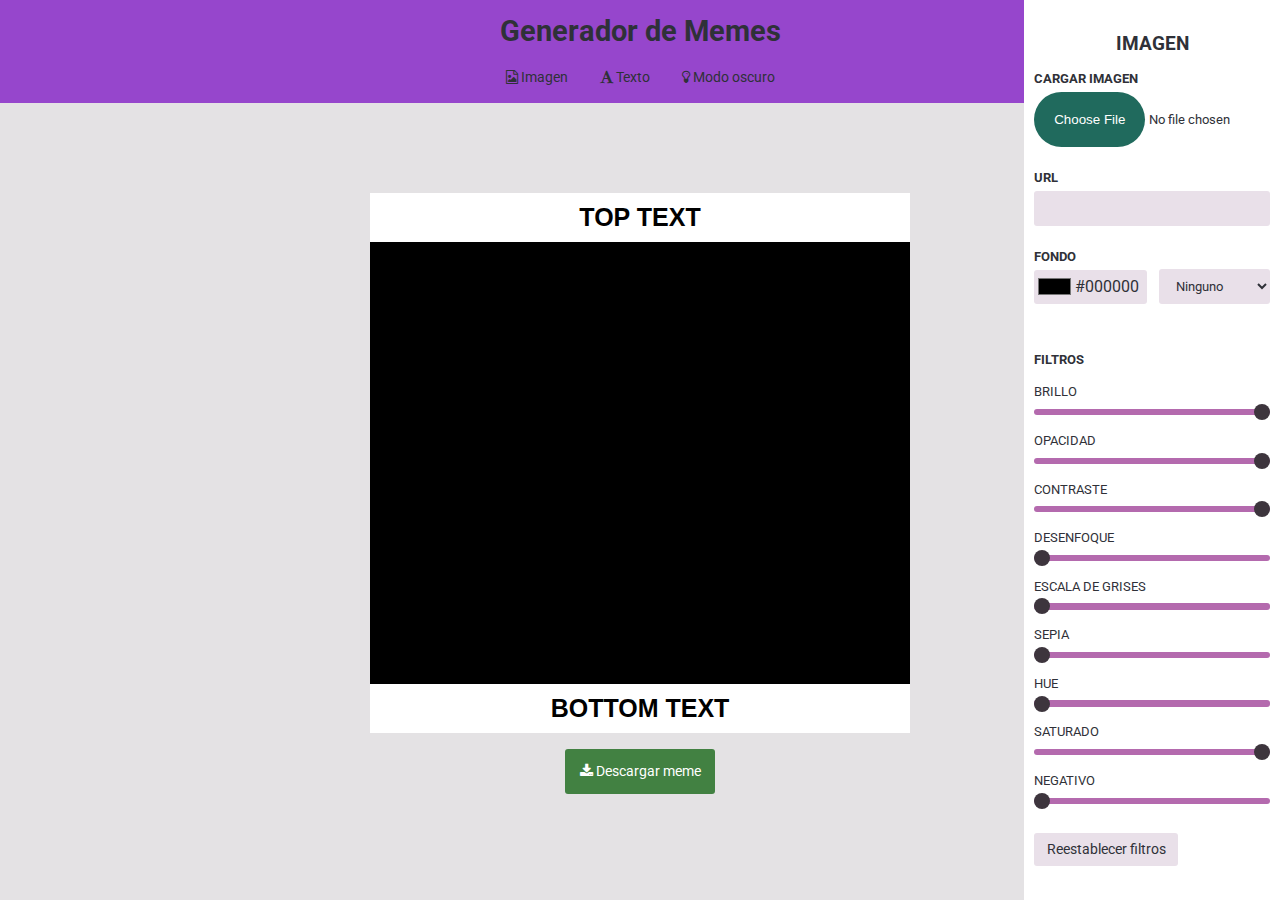
<file: Desktop/alternative generador/index.html>
<!DOCTYPE html>
<html lang="en">
<head>
    <meta charset="UTF-8">
    <meta http-equiv="X-UA-Compatible" content="IE=edge">
    <meta name="viewport" content="width=device-width, initial-scale=1.0">
    <link rel="stylesheet" href="https://cdnjs.cloudflare.com/ajax/libs/font-awesome/4.7.0/css/font-awesome.min.css">
    <title>Generador de memes</title>
    <link rel="stylesheet" href="style.css">
</head>
<body>
    <div class="mainPanel zIndex1">
        <header>
            <div class="header">
                <h1>Generador de Memes</h1>
                <div class="buttons">
                    <button class="button" id="image"><i class="fa fa-file-image-o" aria-hidden="true"></i>  Imagen</button>
                    <button class="button" id="text"><i class="fa fa-font" aria-hidden="true"></i>  Texto</button>
                    <button class="button" id="switchTheme"> <i class="fa fa-lightbulb-o" aria-hidden="true"></i>  Modo oscuro</button>
                    
                </div>
            </div>
        </header>
        <main>
            <div class="container">
                <p class="topText">TOP TEXT</p>
                <div id= "imgMeme"></div>
                <p class="bottomText">BOTTOM TEXT</p>
            </div>
            <button class="download"><i class="fa fa-download" aria-hidden="true"></i>  Descargar meme</button>
        </main>
    </div>
    <aside class="imageEdit displayNone">
        <div class="close">
            <i id="closeImg" class="fa fa-times " aria-hidden="true"></i>
        </div>
        <div class="containerEdit">
            <h1>IMAGEN</h1>

            <label for="inpFile" class="file"> CARGAR IMAGEN
                <input type="file" name="inpFile" class="upload-box"id="inpFile" aria-label="Subir Imagen">
            </label>

            <label for="url" class="url"> URL
                <input type="text" id="url" aria-label="Url">
            </label>
            
            <div class="color">
                
                <label for="backgroundColor" class="backgroundColor"> FONDO
                    <div class="colorContainer">
                        <input type="color" id="backgroundColor" aria-label="Color de fondo" value="#000000">
                        <p class="backgroundColorNumber">#000000</p>
                    </div>
                </label>
                    
               
                <select id="backgroundOptions">
                    <option value="unset">Ninguno</option>
                    <option value="lighten">Aclarar</option>
                    <option value="darken">Oscurecer</option>
                    <option value="difference">Diferencia</option>
                    <option value="luminosity">Luminosidad</option>
                    <option value="multiply">Multiplicar</option>
                </select>
            
            </div>
        </div>
        <div class="filters">
            <h3>FILTROS</h3>
            <label for="brightness">BRILLO
                <input type="range" min="0" max="1" value="1" step="0.1" id="brightness">
            </label>
            <label for="opacity">OPACIDAD
                <input type="range" min="0" max="1" value="1" step="0.1" id="opacity">
            </label>
            <label for="contrast">CONTRASTE
                <input type="range" min="100%" max="1000%" value="1000" step="1%" id="contrast">
            </label>
            <label for="blur">DESENFOQUE
                <input type="range" min="0px" max="10px" value="0" step="0.1px" id="blur">
            </label>
            <label for="grayscale">ESCALA DE GRISES
                <input type="range" min="0%" max="100%" value="0" step="1%" id="grayscale">
            </label>
            <label for="sepia">SEPIA
                <input type="range" min="0%" max="100%" value="0" step="1%" id="sepia">
            </label>
            <label for="hue">HUE
                <input type="range" min="0deg" max="359deg" value="0" step="1deg" id="hue">
            </label>
            <label for="saturation">SATURADO
                <input type="range" min="100%" max="1000%" value="100" step="10%" id="saturation">
            </label>
            <label for="negative">NEGATIVO
                <input type="range" min="0" max="1" value="0" step="0.1" id="negative">
            </label>
            <button class="resetFilters">Reestablecer filtros</button>
        </div>
    </aside>
    <aside class="textEdit displayNone">
        <div class="close">
            <i id="closeText" class="fa fa-times" aria-hidden="true"></i>
        </div>
        <div class="containerEdit ">
            <h1>TEXTO</h1>
            <label for="topTextEdit" class="topTextEdit"> SUPERIOR
                <textarea  id="topTextEdit" rows="1" aria-label="Texto superior" value="TOP TEXT">TOP TEXT</textarea>
            </label>
            <div class="checkbox">
                <input type="checkbox" id="topTextCheckbox">
                <label for="topTextCheckbox">Sin texto superior</label>
            </div>
            <label for="bottomTextEdit" class="bottomTextEdit"> INFERIOR
                <textarea  id="bottomTextEdit" rows="1" aria-label="Texto inferior" value="BOTTOM TEXT">BOTTOM TEXT</textarea>
            </label>
            <div class="checkbox">
                <input type="checkbox" id="bottomTextCheckbox">
                <label for="bottomTextCheckbox">Sin texto inferior</label>
            </div>
            <label for="fontOptions" class="fontOptions"> FUENTE
                <select id="fontOptions">
                    <option value="Arial">Arial</option>
                    <option value="Courier">Courier</option>
                    <option value="Satisfy">Satisfy</option>
                    <option value="Coiny">Coiny</option>
                    <option value="Roboto">Roboto</option>
                    <option value="'Times New Roman'">Times New Roman</option>
                    <option value="Impact">Impact</option>
                    <option value="Verdana">Verdana</option>
                    <option value="Freckle Face">Freckle Face</option>
                </select>
            </label>
            <div class="containerTextEdit">
                <input type="number" id="fontSize" aria-label="Tamaño de texto" value=15 min=10 max=60>
                <button class="align alignLeft"><i class="fa fa-align-left alignIcon" aria-hidden="true"></i></button>   
                <button class="align alignCenter"><i class="fa fa-align-center alignIcon" aria-hidden="true"></i></button>
                <button class="align alignRight"><i class="fa fa-align-right alignIcon" aria-hidden="true"></i></button>             
            </div>

            <div class="color">
                
                <label for="textColor" class="textColor"> COLOR
                    <div class="colorContainer">
                        <input type="color" id="textColor" aria-label="Color de texto" value="#000000">
                        <p class="textColorNumber">#000000</p>
                    </div>
                </label>
                <label for="backgroundColorText" class="backgroundColorText"> FONDO
                    <div class="colorContainer">
                        <input type="color" id="backgroundColorText" aria-label="Color de fondo de texto" value="#FFFFFF">
                        <p class="backgroundColorNumberText">#FFFFFF</p>
                    </div>
                </label>
            </div>
            <div class="checkbox">
                <input type="checkbox" id="transparentTextCheckbox">
                <label for="transparentTextCheckbox">Fondo transparente</label>
            </div>
            <div class="outline">
                <h4>CONTORNO</h4>
                <div class="buttonsOutline">
                    <button class="outlineButton notOutline">Ninguno</button>
                    <button class="outlineButton lightOutline">Claro</button>
                    <button class="outlineButton darkOutline">Oscuro</button>
                    <div class="space"></div>
                </div>
            </div>

            <label for="spacing" class="spacing"> ESPACIADO
                <input type="number" id="spacing" aria-label="Texto espaciado" min=0 max=60 value=10>
            </label>
            <label for="lineSpacing" class="lineSpacing"> INTERLINEADO
                <select id="lineSpacing" aria-label="Texto interlineado" value="1.2">
                    <option value="0.8">0.8</option>
                    <option value="1">1</option>
                    <option value="1.2" selected>1.2</option>
                    <option value="1.5">1.5</option>
                    <option value="2">2</option>
                    <option value="2.5">2.5</option>
                </select>
            </label>
        </div>
    </aside >
    
    <script src="app.js"></script>
</body>
</html>
</file>
<file: Desktop/alternative generador/style.css>
@import url('https://fonts.googleapis.com/css2?family=Roboto:ital,wght@0,100;0,300;0,400;0,500;0,700;0,900;1,100;1,300;1,400;1,500;1,700;1,900&display=swap');

@import url('https://fonts.googleapis.com/css2?family=Satisfy&display=swap');

@import url('https://fonts.googleapis.com/css2?family=Coiny&display=swap');

@import url('https://fonts.googleapis.com/css2?family=Freckle+Face&display=swap');

*{
    margin: 0;
    box-sizing: border-box;
    font-family: 'Roboto', sans-serif;
}
:root {
    --background-color-header: rgb(150, 70, 204);
    --color: rgb(47, 49, 56);
    --background-color-main: rgb(228, 226, 228);
    --background-color-panel: rgb(255, 255, 255);
    --input-color: rgb(233, 224, 233);
    --input-color-range: rgb(180, 106, 174); 
    --input-color-range-circle: rgb(61, 53, 61);
    --button-hover: rgb(201, 177, 201);
}
body{
    display: flex; 
    position: relative;
    background-color: var(--background-color-main);
    height: 100vh;
}
.zIndex4{
    z-index:3;
    position: absolute;
}
.displayNone{
    display: none;
}
.mainPanel{
    width: 100%;
    height: 100%;
    background-color: var(--background-color-main);
    /* position: relative; */
}
header{
    display: flex;
    flex-direction: column;
    align-items: center;
    padding-top: 0.9rem;
    padding-bottom: 1rem;
    background-color: var(--background-color-header);
    color: var(--color);
}
[data-theme="dark"] {
    --background-color-header: rgb(29, 24, 28);
    --color: white;
    --background-color-main: rgb(56, 47, 55);
    --background-color-panel: rgb(37, 32, 37);
    --input-color: rgb(87, 73, 85);;
    --input-color-range: rgb(65, 54, 63); 
    --input-color-range-circle: white;
    --button-hover: rgb(177, 168, 175);
}
.header h1{
    font-size: 1.8rem;
    margin-bottom: 1.2rem;
    width: fit-content;
}
.buttons{
    display: flex;
    width: 100%;
    justify-content: center;
    justify-content: space-between;
}
.button{
    border: none;
    font-size: 0.9rem;
    outline: none;
    background-color: var(--background-color-header);
    color: var(--color);
    cursor: pointer;
}
.button:hover{
    font-weight: 600;
    opacity: 0.8;
}
main{
    display: flex;
    flex-direction: column;
    justify-content: center;
    align-items: center;
    padding-top: 10vh;
}
.container{
    width: 40vh;
    height: 40vh;
    display: flex;
    flex-direction: column;
    align-items: center;
    position: relative;
}

#imgMeme{
    width: 100%;
    height: 100%;
    background-size: contain;
    background-repeat: no-repeat;
    background-position: center;
    background-blend-mode: unset;
    background-color: rgb(0, 0, 0);
    z-index: 1;
}
.topText{
    width: 100%;
    text-align: center;
    font-family: Arial;
    font-size: 20px;
    font-weight: bold;
    padding: 10px 30px;
    background-color: white;
    position: static;
    top: 0;
    z-index: 2;
}
.bottomText{
    width: 100%;
    text-align: center;
    font-family: Arial;
    font-size: 20px;
    font-weight: bold;
    padding: 10px 30px;
    background-color: white;
    position: static;
    bottom: 0;
    z-index: 2;
}
.download{
    background-color: rgb(66, 129, 66);
    border: none;
    border-radius: 3px;
    padding: 0.9rem;
    font-size: 0.9rem;
    outline: none;
    color: white;
    margin-top: 1rem;
}
.download:hover{
    background-color: rgb(52, 136, 52);
}
.download:active{
    border: 2px solid rgb(66, 129, 66);
}
.imageEdit{
    width: 100%;
    background-color: var(--background-color-panel);
    color: var(--color);
    position: absolute;
    right: 0;
    z-index: 3;
}
.close{
    font-size: 1rem;
    position: fixed;
    top: 1rem;
    right: 1rem;
    color: var(--color);
}
.containerEdit{
    display: flex;
    flex-direction: column;
    align-items: center;
    padding-bottom: 3rem;
    margin-top: 2rem;
}
.containerEdit h1{
    font-size: 1.2rem;
    margin-bottom: 1rem;
}
.file{
    display: flex;
    flex-direction: column;
    width: 92%;
    font-size: 0.8rem;
    font-weight: bold;
}
#inpFile{
    margin-top: 0.4rem;
    margin-bottom: 1.4rem;
}

.url{
    display: flex;
    flex-direction: column;
    width: 92%;
    font-size: 0.8rem;
    font-weight: bold;
}

::-webkit-file-upload-button{
    color: white;
    background:#206a5d;
    padding: 20px;
    border: none;
    border-radius: 50px;
    outline:none;
}
::-webkit-file-upload-button:hover{
    background:#438a3e ;
}
#url{
    border: none;
    border-radius: 3px;
    font-size: 1rem;
    padding: 0.5rem 0.8rem;
    margin-top: 0.4rem;
    margin-bottom: 1.4rem;
    outline: none;
    background-color: var(--input-color);
    color: var(--color);
}
.color{
    display: flex;
    width: 92%;
    justify-content: center;
    justify-content: space-between;
}
.backgroundColor, .textColor, .backgroundColorText{
    display: flex;
    flex-direction: column;
    font-size: 0.8rem;
    font-weight: bold;
    width: 48%;
}
.colorContainer{
    display: flex;
    width: 100%;
    height: 2.1rem;
    margin-top: 0.4rem;
    border-radius: 3px;
    align-items: center;
    background-color: var(--input-color);
}
#backgroundColor, #textColor, #backgroundColorText{
   border: none;
   outline: none;
   background-color: var(--input-color);
}
.backgroundColorNumber, .textColorNumber, .backgroundColorNumberText{
    width: 80%;
    font-size: 1rem;
    font-weight: 400;
    background-color: var(--input-color);
}
#backgroundOptions{
    border: none;
    border-radius: 3px;
    width: 47%;
    height: 2.15rem;
    margin-top: 1.3rem;
    padding-left: 0.8rem;
    background-color: var(--input-color);
    color: var(--color);
}
.filters{
    display: flex;
    flex-direction: column;
    width: 92%;
    margin-left: 4%;
    font-size: 0.8rem;
}
.filters h3{
    font-size: 0.8rem;
}
.filters label{
    display: flex;
    flex-direction: column;
    margin-top: 1.1rem;
}
.filters input{
    -webkit-appearance: none; 
    outline: none;
    height: 0.4rem;
    margin-top: 0.6rem;
    border-radius: 3px;
    background-color: var(--input-color-range);
}
.filters input::-webkit-slider-thumb {
    -webkit-appearance: none;
    width: 1rem;
    height: 1rem;
    border-radius: 10px;
    background: var(--input-color-range-circle);
}
.resetFilters{
    margin-top: 1.8rem;
    margin-bottom: 1.8rem;
    width: 9rem;
    font-size: 0.9rem;
    border: none;
    border-radius: 3px;
    padding: 0.5rem;
    outline: none;
    background-color: var(--input-color);
    color: var(--color);
}
.resetFilters:hover{
    background-color: var(--button-hover);
}
.textEdit{
    width: 100%;
    background-color: var(--background-color-panel);
    color: var(--color);
    position: absolute;
    right: 0;
}
.containerTextEdit{
    display: flex;
    width: 92%;
    justify-content: space-between;
    margin-top: 0.3rem;
    margin-bottom: 1.4rem;
}
.topTextEdit, .bottomTextEdit, .fontOptions, .lineSpacing, .spacing, .outline{
    display: flex;
    flex-direction: column;
    width: 92%;
    font-size: 0.8rem;
    font-weight: bold;
}
#topTextEdit, #bottomTextEdit, #fontOptions, #lineSpacing, #spacing{
    border: none;
    border-radius: 3px;
    font-size: 0.9rem;
    padding: 0.5rem 0.8rem;
    margin-top: 0.8rem;
    outline: none;
    background-color: var(--input-color);
    color: var(--color);
}
#fontSize{
    width: 45%;
    border: none;
    border-radius: 3px;
    font-size: 1rem;
    padding: 0.5rem 0.8rem;
    
    outline: none;
    background-color: var(--input-color);
    color: var(--color);
}
.align{
    width: 14%;
    border: none;
    border-radius: 3px;
    outline: none;
    background-color: var(--input-color);
    color: var(--color);
}
.align:hover{
    background-color: var(--button-hover);
}
.alignIcon{
    font-size: 0.9rem;
}
.outline h4{
    margin-bottom: 0.8rem;
}
.buttonsOutline{
    display: flex;
    width: 92%;
    justify-content: space-between;
    margin-bottom: 0.8rem;
}
.outlineButton{
    border: none;
    border-radius: 3px;
    font-size: 1rem;
    margin-right: 0.5rem;
    outline: none;
    background-color: var(--input-color);
    color: var(--color);
    padding: 0.5rem;
}
.outlineButton:hover{
    background-color: var(--button-hover);
}
.space{
    width: 42%;
}
.lineSpacing, .spacing{
    margin-top: 0.8rem;
}
.checkbox{
    display: flex;
    width: 92%;
    margin-bottom: 1.3rem;
    margin-top: 0.6rem;
}
.checkbox label{
    font-size: 0.8rem;
    padding-left: 0.4rem;
}
@media (min-width: 525px){
    .imageEdit{
        width: 16rem;
        height:100%;
        overflow:scroll;
        overflow-x:hidden;
    }
    .textEdit{
        width: 16rem;
        height:100%;
        overflow:scroll;
        overflow-x:hidden;
    }   
    .container{
        width: 50vh;
        height: 50vh;
    }
}
@media (min-width: 700px){
    .container{
        width: 60vh;
        height: 60vh;
    }
}
@media (min-width: 965px){
    .close{
        display: none;
    }
    .imageEdit{
        display: block;
    }
    .textEdit{
        display: block;
    }
}
</file>
